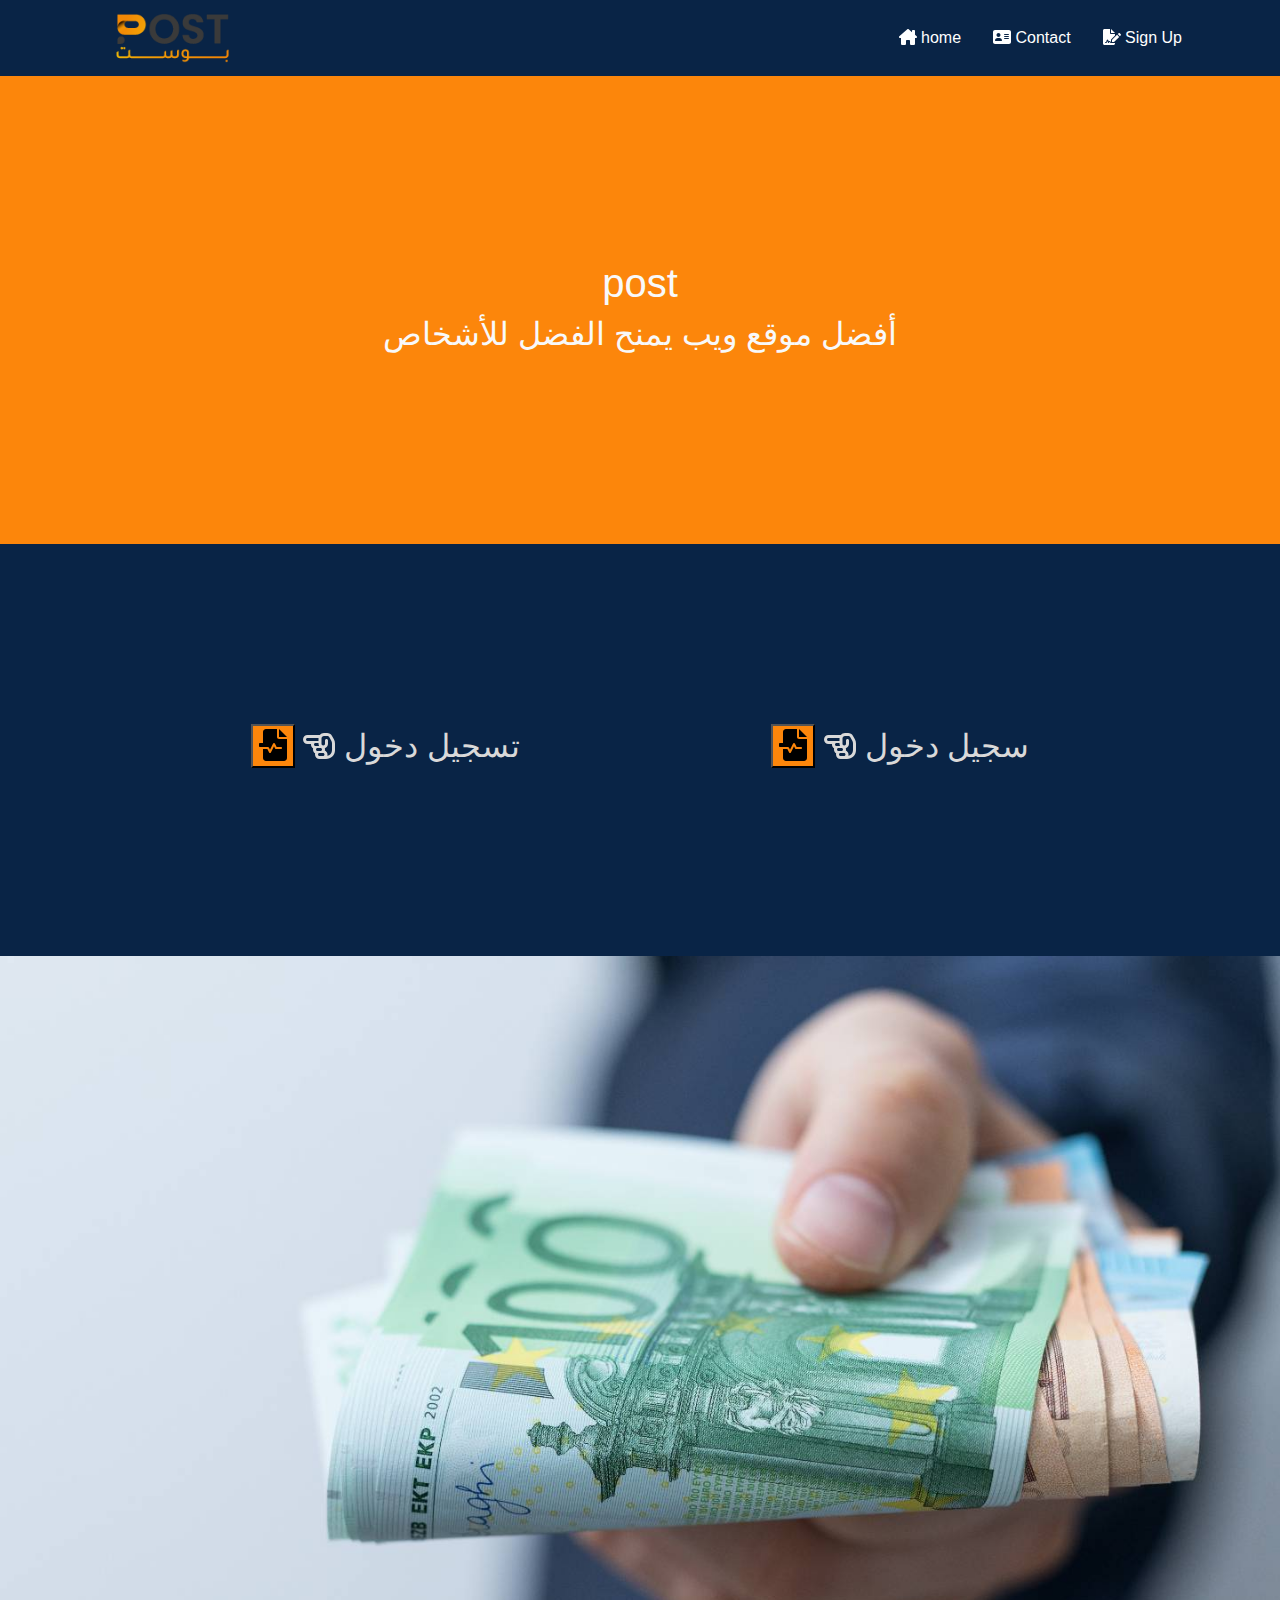
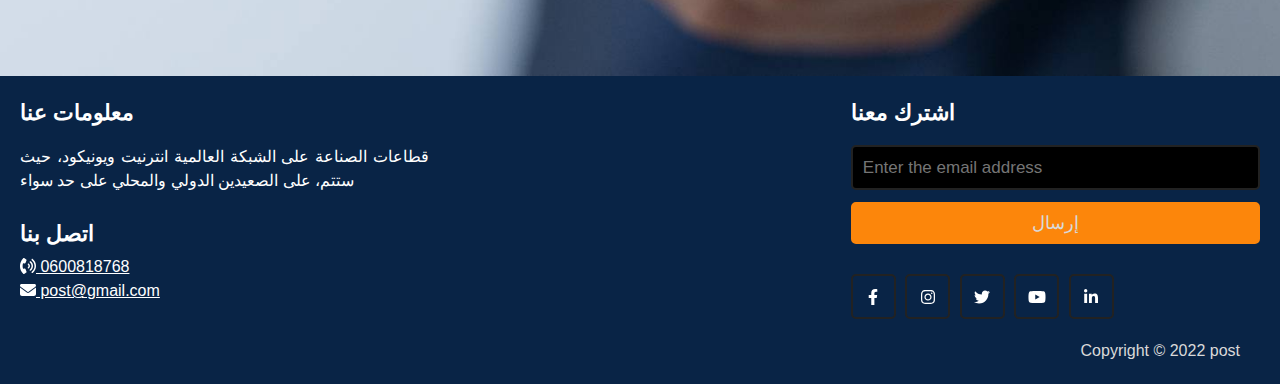
<file: index.html>
<!DOCTYPE html>
<html lang="en">
<head>
    <meta charset="UTF-8">
    <meta http-equiv="X-UA-Compatible" content="IE=edge">
    <meta name="viewport" content="width=device-width, initial-scale=1.0">
    <link rel="stylesheet" href="css/bootstrap.min.css">
    <link rel="stylesheet" href="css/all.min.css">
    <link rel="stylesheet" href="css/styl.css">
    <title>Document</title>
</head>
<body>

    <nav class="navbar navbar-expand-lg  sticky-top ">
        <div class="container">
          <a class="navbar-brand" href="#"><img src="Logo (1).png" alt="" width="150px"></a>
          <button class="navbar-toggler" type="button" data-bs-toggle="collapse" data-bs-target="#navbarSupportedContent" aria-controls="navbarSupportedContent" aria-expanded="false" aria-label="Toggle navigation">
            <i class="fa-solid fa-bars-staggered"></i>
          </button>
          <div class="collapse navbar-collapse" id="navbarSupportedContent">
            <ul class="navbar-nav ms-auto mb-2 mb-lg-0">
              <li class="nav-item">
                <a class="nav-link p-4 p-lg-3 active" aria-current="page" href="index.html"> <i class="fa-solid fa-house-chimney"></i>  home  </a>
              </li>
              <li class="nav-item">
                <a class="nav-link p-4   p-lg-3" href="Contact.html">   <i class="fa-solid fa-address-card"></i>  Contact</a>
              </li>
              <li class="nav-item">
                <a class="nav-link p-4 p-lg-3" href="About.html"> <i class="fa-solid fa-file-signature"></i> Sign Up </a>
              </li>
              <!-- <li class="nav-item">
                <a class="nav-link  p-lg-3" href="#">hay salam sec6</a>
              </li> -->

  
          </div>
        </div>
      </nav>

  <div class="landing d-flex justify-content-center align-items-center ">
    <div class="text-center text-light">
       <h1>post</h1>
      <h2>  أفضل موقع ويب يمنح الفضل للأشخاص
      </h2> 
       
    </div>
</div>
<div class="nv">
      <nav class="form  d-flex justify-content-evenly" 
        <form class="container-fluid justify-content-start">
           <h2 class="h2"> <a href="form1.html"> <button class="mm"><i class="fa-solid fa-file-waveform"></i></button></a> <i class="fa-regular fa-hand-point-left"></i>   تسجيل دخول  </h2>
            <h2 class="h2"> <a href="form1.html"> <button class="mm"><i class="fa-solid fa-file-waveform"></i></button></a> <i class="fa-regular fa-hand-point-left"></i>    سجيل دخول    </h2>
<!--           
  <h2> <button class="btn btn-outline-success me-2"  type="button"><a href="form1.html"></a><i class="fa-solid fa-file-waveform"></i></button>   تسجيل دخول العميل</h2>
 <h2>  <button class="btn btn-outline-success me-2" type="button"><a href=""></a><i class="fa-solid fa-file-waveform"></i></button>   تسجيل دخول العميل </h2> -->
        </form>
      </nav>
    </div>

      <div class="picture">
        <img src="ma.jpg" alt="" width="100%" >
      </div>

      
      <!-- <div class="many">
        <img src="ma.jpg" alt="" width="100%">
      </div>
   -->
       
 <!-- <div class="footer pt-5 pb-5 text-white-50 text-center text-md-start">

    <div class="contianer">
        <div class="row"></div>
        <div class="col-md-6 col-lg-4">
            <div class="info">
               <img src="LOGO.jpg" alt="" class="mb-4" width="100px">
            </div>
        </div>

    </div>
 </div> -->
 <footer>
    <div class="content">
      <div class="left box">
        <div class="upper">
          <div class="topic">معلومات عنا</div>
          <p> قطاعات الصناعة على الشبكة العالمية انترنيت ويونيكود، حيث ستتم، على الصعيدين الدولي والمحلي على حد سواء</p>
        </div>
        <div class="lower">
          <div class="topic">اتصل بنا</div>
          <div class="phone">
            <a href="#"><i class="fas fa-phone-volume"></i> 0600818768 </a>
          </div>
          <div class="email">
            <a href="#"><i class="fas fa-envelope"></i> post@gmail.com </a>
          </div>
        </div>
      </div>
      <!-- <div class="middle box">
        <div class="topic">Our Services</div>
        <div><a href="#">Web Design, Development</a></div>
        <div><a href="#">Web UX Design, Reasearch</a></div>
        <div><a href="#">Web User Interface Design</a></div>
        <div><a href="#">Theme Development, Design</a></div>
        <div><a href="#">Mobile Application Design</a></div>
        <div><a href="#">Wire raming & Prototyping</a></div>
      </div> -->
      <div class="right box">
        <div class="topic">اشترك معنا</div>
        <form action="#">
          <input type="text" placeholder="Enter the email address">
          <input type="submit" name="" value="إرسال">
          <div class="media-icons">
            <a href="#"><i class="fab fa-facebook-f"></i></a>
            <a href="#"><i class="fab fa-instagram"></i></a>
            <a href="#"><i class="fab fa-twitter"></i></a>
            <a href="#"><i class="fab fa-youtube"></i></a>
            <a href="#"><i class="fab fa-linkedin-in"></i></a>
          </div>
        </form>
      </div>
    </div>
    <div class="bottom">
      <p>Copyright © 2022 <a href="#"></a> post </p>
    </div>
  </footer>
 


      <script src="js/bootstrap.bundle.min.js"></script>
      <script src="js/all.min.js"></script>
   
</body>
</html>
</file>
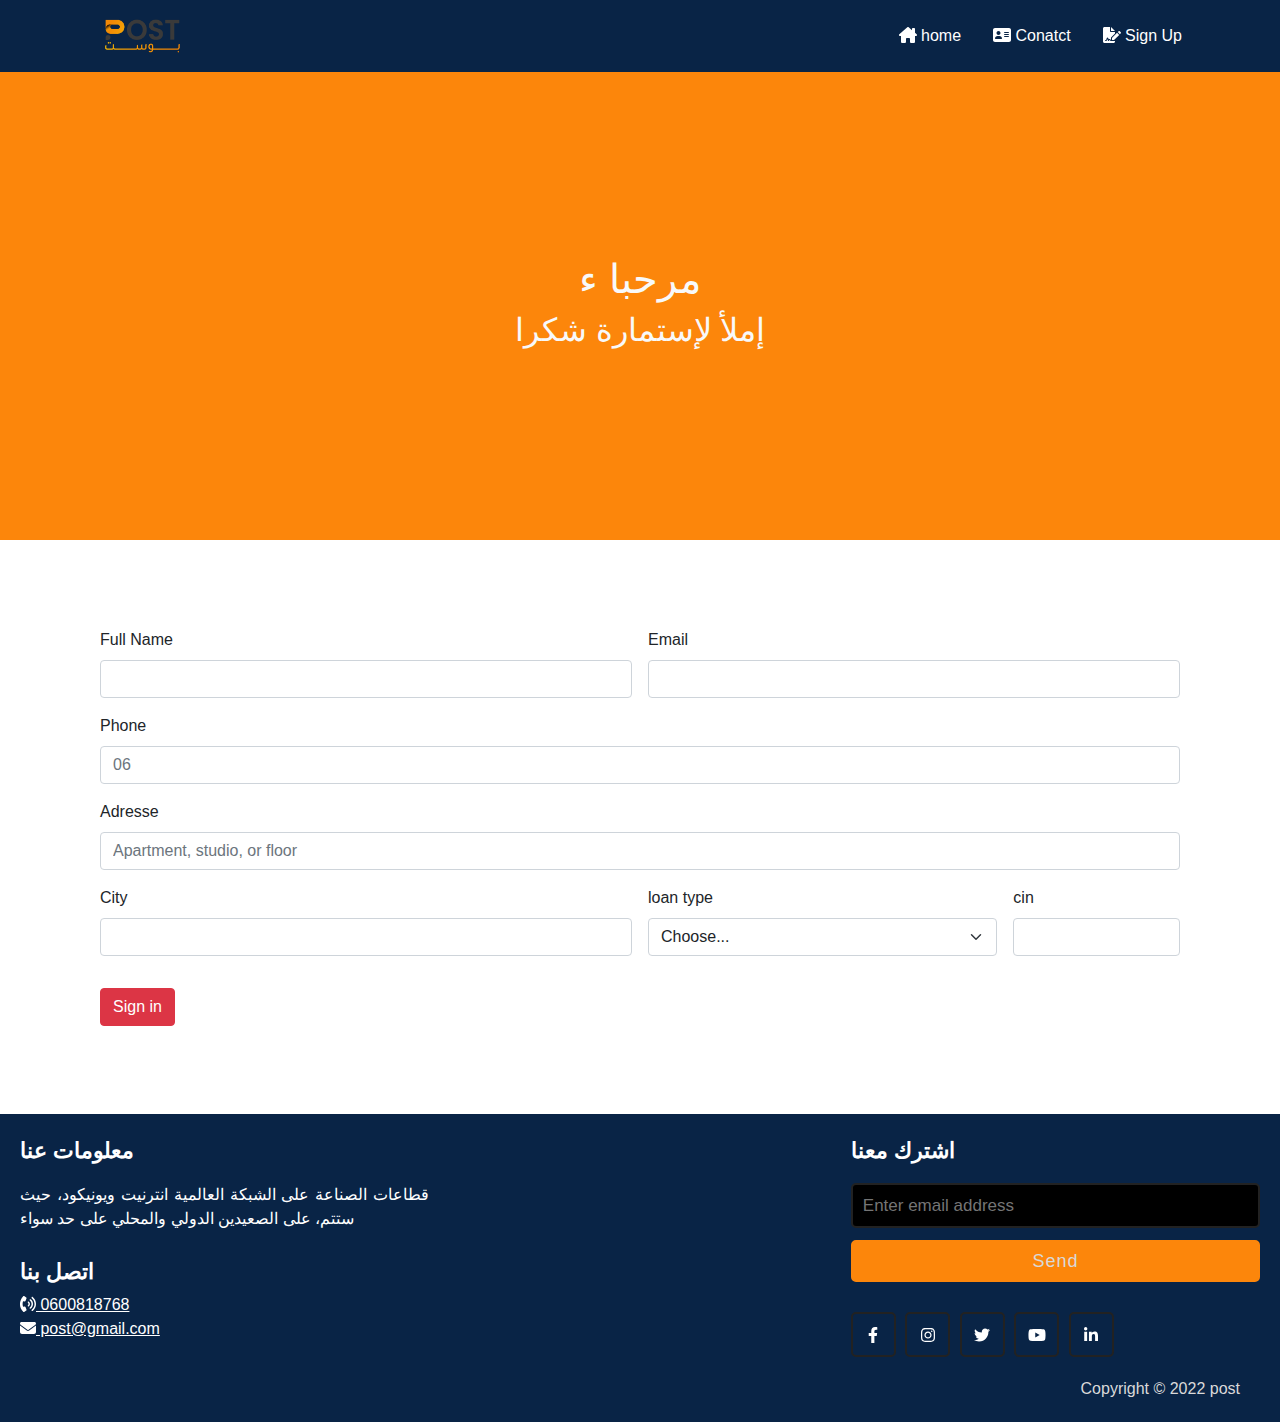
<file: About.html>
<!DOCTYPE html>
<html lang="en">
<head>
    <meta charset="UTF-8">
    <meta http-equiv="X-UA-Compatible" content="IE=edge">
    <meta name="viewport" content="width=device-width, initial-scale=1.0">
    <link rel="stylesheet" href="css/bootstrap.min.css">
    <link rel="stylesheet" href="css/styl.css">
    <link rel="stylesheet" href="css/all.min.css">
    <title>Document</title>
</head>
<body>
   
    <nav class="navbar navbar-expand-lg  sticky-top ">
        <div class="container">
          <a class="navbar-brand" href="index.html"><img src="Logo (1).png" alt="" width="100px"></a>
          <button class="navbar-toggler" type="button" data-bs-toggle="collapse" data-bs-target="#navbarSupportedContent" aria-controls="navbarSupportedContent" aria-expanded="false" aria-label="Toggle navigation">
            <i class="fa-solid fa-bars-staggered"></i>
          </button>
          <div class="collapse navbar-collapse" id="navbarSupportedContent">
            <ul class="navbar-nav ms-auto mb-2 mb-lg-0">
              <li class="nav-item">
                <a class="nav-link  p-4 p-lg-3 active" aria-current="page" href="index.html">  <i class="fa-solid fa-house-chimney"></i>  home</a>
              </li>
              <li class="nav-item">
                <a class="nav-link  p-4  p-lg-3" href="Contact.html">   <i class="fa-solid fa-address-card"></i> Conatct</a>
              </li>
              <li class="nav-item">
                <a class="nav-link  p-4 p-lg-3" href="About.html">  <i class="fa-solid fa-file-signature"></i></i> Sign Up </a>
              </li>
              <!-- <li class="nav-item">
                <a class="nav-link  p-lg-3" href="#">hay salam sec6</a>
              </li> -->

  
          </div>

        </div>

        
      </nav>
      <div class="landing d-flex justify-content-center align-items-center ">
        <div class="text-center text-light">
            <h1>مرحبا ء</h1>
           <h2>إملأ لإستمارة  شكرا </h2>
           
        </div>
    </div>
 <div class="ff justify-content-center my-5">
    <form class="row g-3">
        <div class="col-md-6">
          <label for="inputEmail4" class="form-label"> Full Name</label>
          <input type="email" class="form-control" id="inputEmail4">
        </div>
        <div class="col-md-6">
          <label for="inputEmail4" class="form-label">Email</label>
          <input type="email" class="form-control" id="inputEmail4">
        </div>
       
        <div class="col-12">
          <label for="inputAddress" class="form-label">Phone</label>
          <input type="text" class="form-control" id="inputAddress" placeholder="06">
        </div>
        <div class="col-12">
          <label for="inputAddress2" class="form-label"> Adresse</label>
          <input type="text" class="form-control" id="inputAddress2" placeholder="Apartment, studio, or floor">
        </div>
        <div class="col-md-6">
          <label for="inputCity" class="form-label">City</label>
          <input type="text" class="form-control" id="inputCity">
        </div>
        <div class="col-md-4">
          <label for="inputState" class="form-label">loan type</label>
          <select id="inputState" class="form-select">
            <option selected>Choose...</option>
            <option>...</option>
            <option>...</option>
            <option>...</option>
            <option>...</option>
          </select>
        </div>
        <div class="col-md-2">
          <label for="inputZip" class="form-label">cin</label>
          <input type="text" class="form-control" id="inputZip">
        </div>
        <div class="col-12">
          <!-- <div class="form-check">
            <input class="form-check-input" type="checkbox" id="gridCheck">
            <label class="form-check-label" for="gridCheck">
              Check me out
            </label>
          </div> -->
        </div>
        <div class="col-12">
          
          <button type="button" class="btn btn-danger">Sign in</button>
        </div>
      </form>
    </div>

    <footer>
        <div class="content">
          <div class="left box">
            <div class="upper">
              <div class="topic">معلومات عنا</div>
              <p> قطاعات الصناعة على الشبكة العالمية انترنيت ويونيكود، حيث ستتم، على الصعيدين الدولي والمحلي على حد سواء</p>
            </div>
            <div class="lower">
              <div class="topic">اتصل بنا</div>
              <div class="phone">
                <a href="#"><i class="fas fa-phone-volume"></i> 0600818768 </a>
              </div>
              <div class="email">
                <a href="#"><i class="fas fa-envelope"></i> post@gmail.com </a>
              </div>
            </div>
          </div>
          <!-- <div class="middle box">
            <div class="topic">Our Services</div>
            <div><a href="#">Web Design, Development</a></div>
            <div><a href="#">Web UX Design, Reasearch</a></div>
            <div><a href="#">Web User Interface Design</a></div>
            <div><a href="#">Theme Development, Design</a></div>
            <div><a href="#">Mobile Application Design</a></div>
            <div><a href="#">Wire raming & Prototyping</a></div>
          </div> -->
          <div class="right box">
            <div class="topic">اشترك معنا</div>
            <form action="#">
              <input type="text" placeholder="Enter email address">
              <input type="submit" name="" value="Send">
              <div class="media-icons">
                <a href="#"><i class="fab fa-facebook-f"></i></a>
                <a href="#"><i class="fab fa-instagram"></i></a>
                <a href="#"><i class="fab fa-twitter"></i></a>
                <a href="#"><i class="fab fa-youtube"></i></a>
                <a href="#"><i class="fab fa-linkedin-in"></i></a>
              </div>
            </form>
          </div>
        </div>
        <div class="bottom">
          <p>Copyright © 2022 <a href="#"></a> post </p>
        </div>
      </footer>
    
      <script src="js/bootstrap.bundle.min.js"></script>
      <script src="js/all.min.js"></script>
   

</body>
</html>
</file>
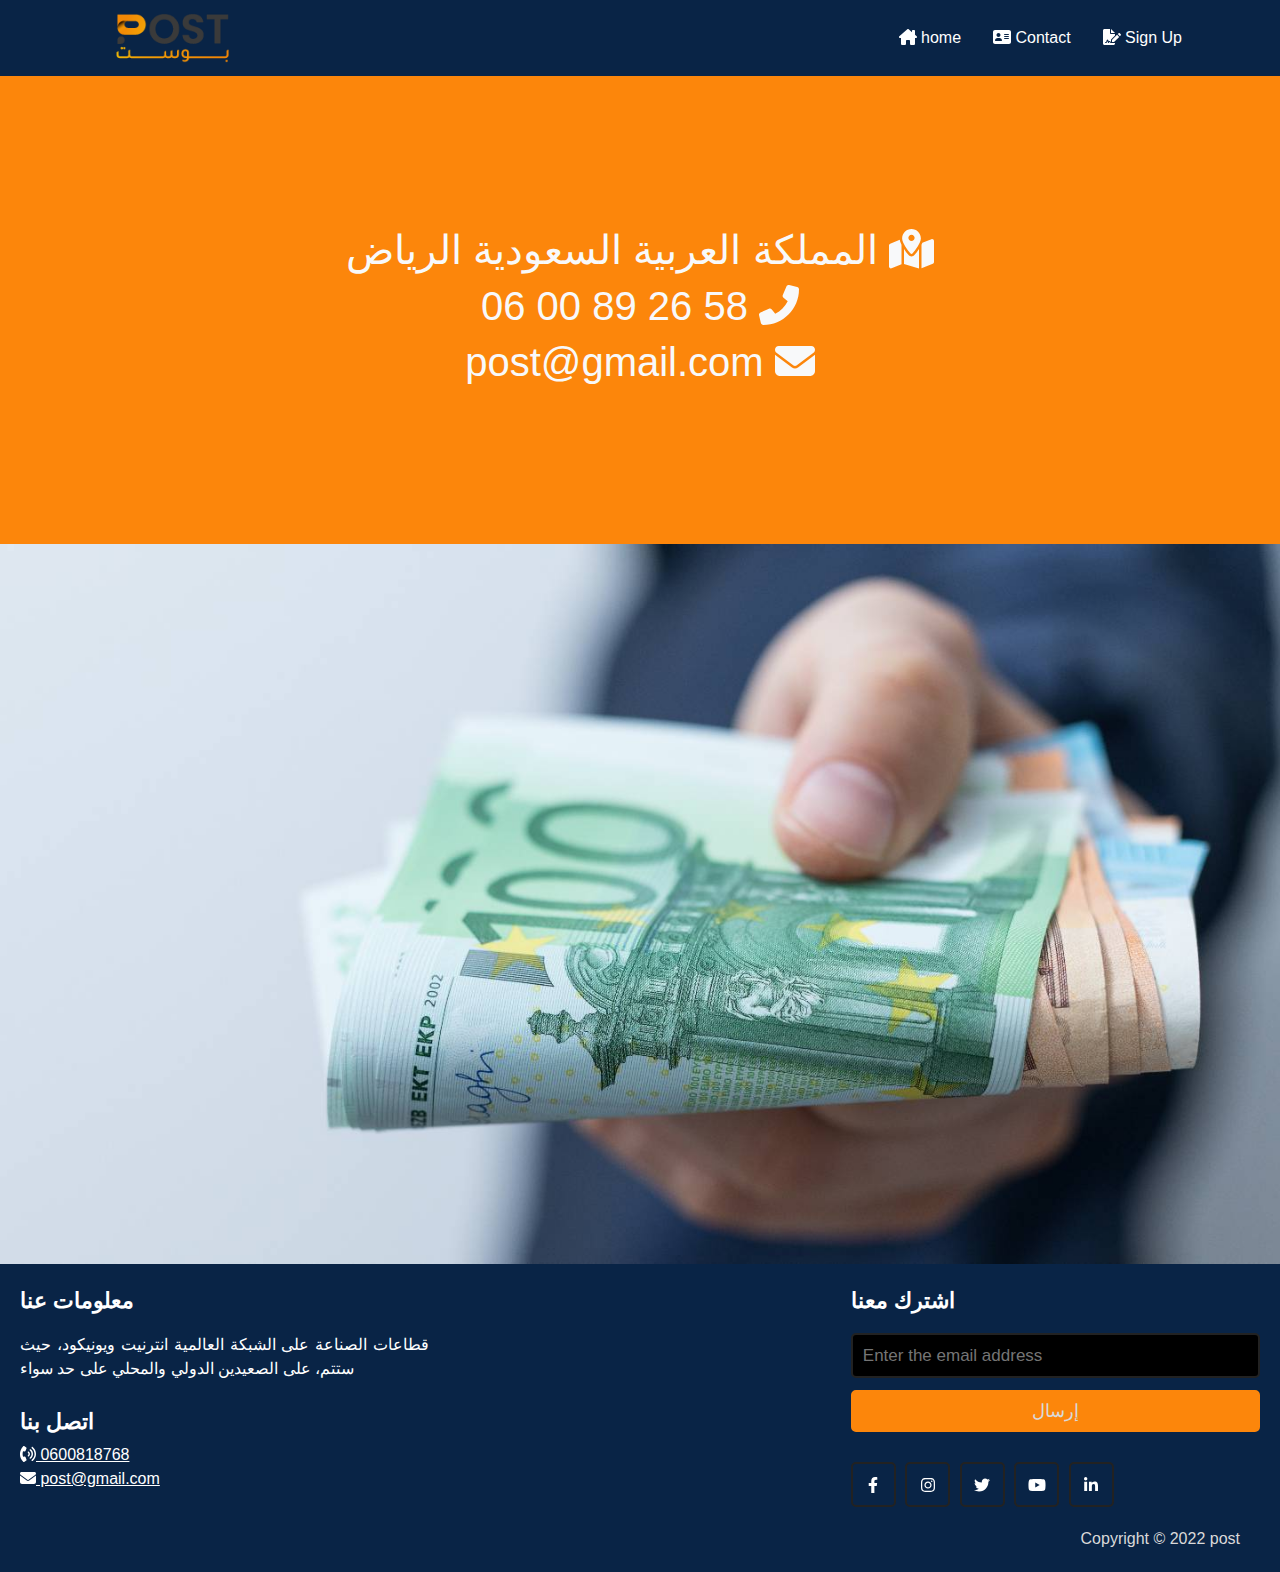
<file: Contact.html>
<!DOCTYPE html>
<html lang="en">
    <head>
        <meta charset="UTF-8">
        <meta http-equiv="X-UA-Compatible" content="IE=edge">
        <meta name="viewport" content="width=device-width, initial-scale=1.0">
        <link rel="stylesheet" href="css/bootstrap.min.css">
        <link rel="stylesheet" href="css/all.min.css">
        <link rel="stylesheet" href="css/styl.css">
        <title>Document</title>
    </head>
<body>
    <nav class="navbar navbar-expand-lg  sticky-top ">
        <div class="container">
          <a class="navbar-brand" href="index.html"><img src="Logo (1).png" alt="" width="150px"></a>
          <button class="navbar-toggler" type="button" data-bs-toggle="collapse" data-bs-target="#navbarSupportedContent" aria-controls="navbarSupportedContent" aria-expanded="false" aria-label="Toggle navigation">
            <i class="fa-solid fa-bars-staggered"></i>
          </button>
          <div class="collapse navbar-collapse" id="navbarSupportedContent">
            <ul class="navbar-nav ms-auto mb-2 mb-lg-0">
              <li class="nav-item">
                <a class="nav-link p-4 p-lg-3 active" aria-current="page" href="index.html">    <i class="fa-solid fa-house-chimney"></i> home</a>
              </li>
              <li class="nav-item">
                <a class="nav-link p-4 p-lg-3" href="#">    <i class="fa-solid fa-address-card"></i>  Contact</a>
              </li>
              <li class="nav-item">
                <a class="nav-link p-4 p-lg-3" href="About.html"> <i class="fa-solid fa-file-signature"></i>     Sign Up </a>
              </li>
              <!-- <li class="nav-item">
                <a class="nav-link  p-lg-3" href="#">hay salam sec6</a>
              </li> -->

  
          </div>
        </div>
      </nav>
      <div class="landing d-flex justify-content-center align-items-center ">
        <div class="text-center text-light">
           <h1>  المملكة العربية السعودية الرياض <i class="fa-solid fa-map-location-dot"></i></h1>
           <h1> 06 00 89 26 58  <i class="fa-solid fa-phone-flip"> </i></h1>
           <h1>  post@gmail.com <i class="fa-solid fa-envelope"></i>  </h1> 
        </div>
    </div>
  

    
    <div class="picture">
      <img src="ma.jpg" alt="" width="100%" >
    </div>

      <footer>
        <div class="content">
          <div class="left box">
            <div class="upper">
              <div class="topic">معلومات عنا</div>
              <p> قطاعات الصناعة على الشبكة العالمية انترنيت ويونيكود، حيث ستتم، على الصعيدين الدولي والمحلي على حد سواء</p>
            </div>
            <div class="lower">
              <div class="topic">اتصل بنا</div>
              <div class="phone">
                <a href="#"><i class="fas fa-phone-volume"></i> 0600818768 </a>
              </div>
              <div class="email">
                <a href="#"><i class="fas fa-envelope"></i> post@gmail.com </a>
              </div>
            </div>
          </div>
          <!-- <div class="middle box">
            <div class="topic">Our Services</div>
            <div><a href="#">Web Design, Development</a></div>
            <div><a href="#">Web UX Design, Reasearch</a></div>
            <div><a href="#">Web User Interface Design</a></div>
            <div><a href="#">Theme Development, Design</a></div>
            <div><a href="#">Mobile Application Design</a></div>
            <div><a href="#">Wire raming & Prototyping</a></div>
          </div> -->
          <div class="right box">
            <div class="topic">اشترك معنا</div>
            <form action="#">
              <input type="text" placeholder="Enter the email address">
              <input type="submit" name="" value="إرسال">
              <div class="media-icons">
                <a href="#"><i class="fab fa-facebook-f"></i></a>
                <a href="#"><i class="fab fa-instagram"></i></a>
                <a href="#"><i class="fab fa-twitter"></i></a>
                <a href="#"><i class="fab fa-youtube"></i></a>
                <a href="#"><i class="fab fa-linkedin-in"></i></a>
              </div>
            </form>
          </div>
        </div>
        <div class="bottom">
          <p>Copyright © 2022 <a href="#"></a> post </p>
        </div>
      </footer>
     
      <script src="js/bootstrap.bundle.min.js"></script>
      <script src="js/all.min.js"></script>
   
</body>
</html>
</file>
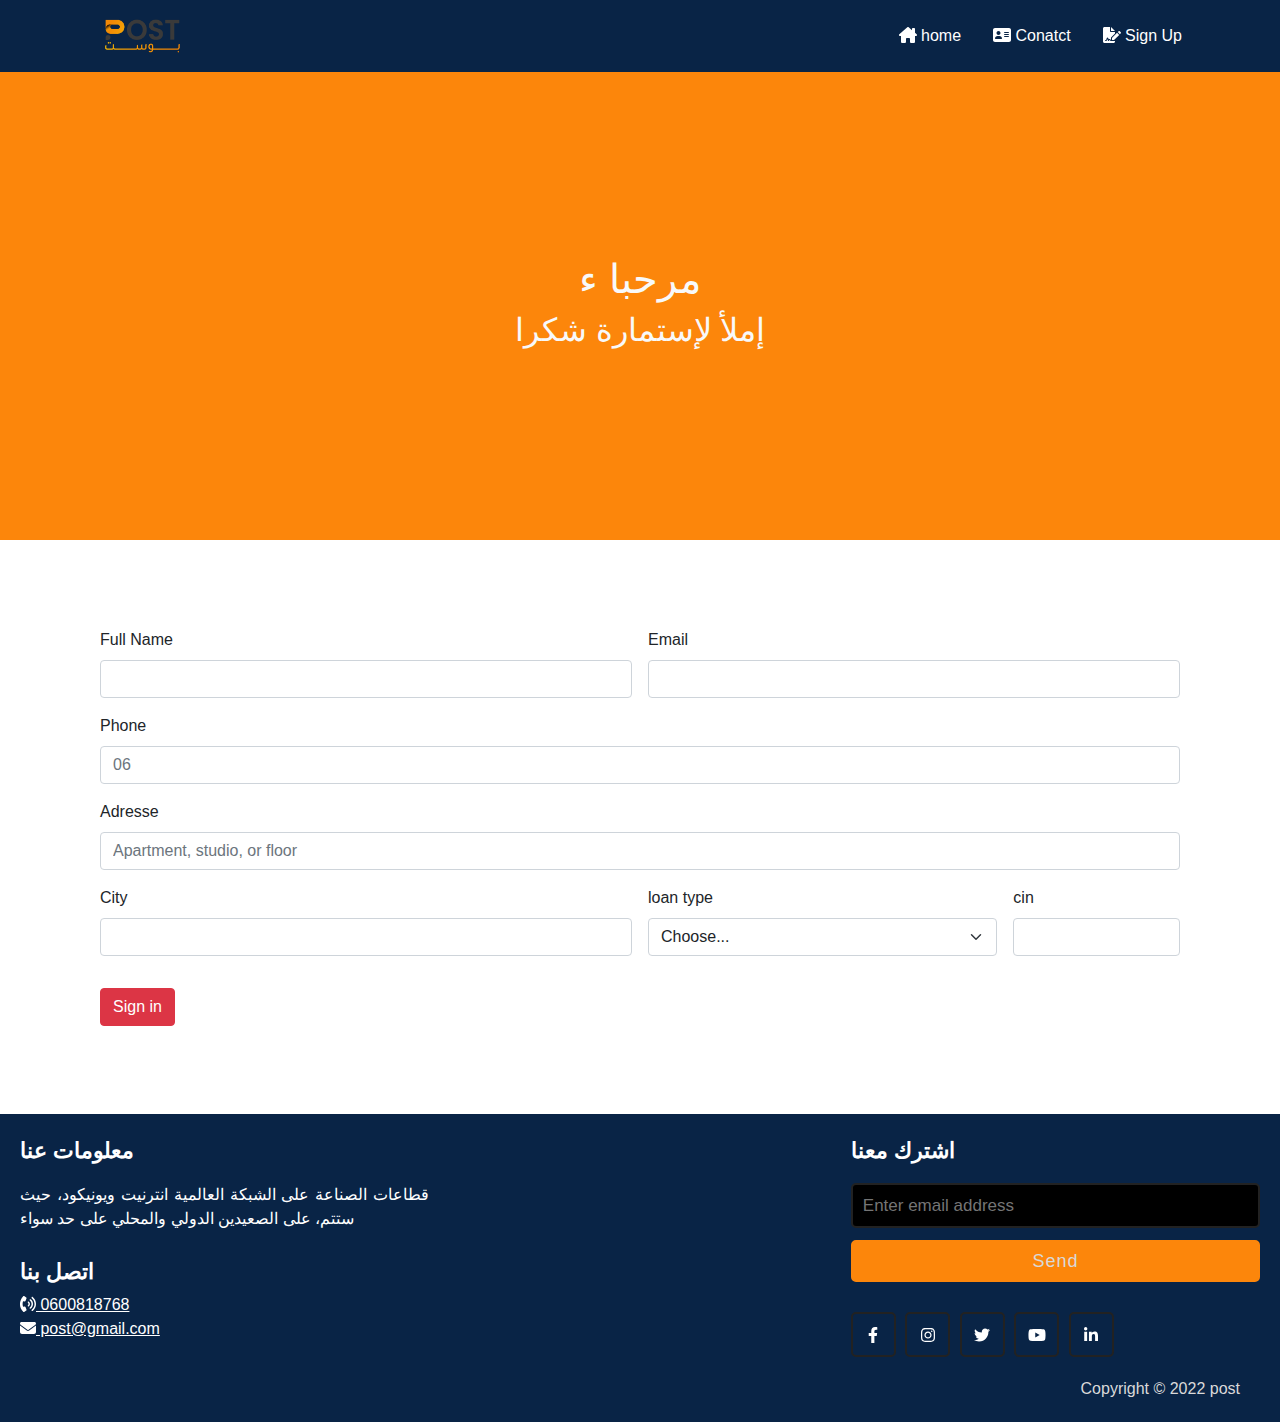
<file: form1.html>
<!DOCTYPE html>
<html lang="en">
<head>
    <meta charset="UTF-8">
    <meta http-equiv="X-UA-Compatible" content="IE=edge">
    <meta name="viewport" content="width=device-width, initial-scale=1.0">
    <link rel="stylesheet" href="css/bootstrap.min.css">
    <link rel="stylesheet" href="css/styl.css">
    <link rel="stylesheet" href="css/all.min.css">
    <title>Document</title>
</head>
<body>
   
    <nav class="navbar navbar-expand-lg  sticky-top ">
        <div class="container">
          <a class="navbar-brand" href="index.html"><img src="Logo (1).png" alt="" width="100px"></a>
          <button class="navbar-toggler" type="button" data-bs-toggle="collapse" data-bs-target="#navbarSupportedContent" aria-controls="navbarSupportedContent" aria-expanded="false" aria-label="Toggle navigation">
            <i class="fa-solid fa-bars-staggered"></i>
          </button>
          <div class="collapse navbar-collapse" id="navbarSupportedContent">
            <ul class="navbar-nav ms-auto mb-2 mb-lg-0">
              <li class="nav-item">
                <a class="nav-link  p-4 p-lg-3 active" aria-current="page" href="index.html">  <i class="fa-solid fa-house-chimney"></i>  home</a>
              </li>
              <li class="nav-item">
                <a class="nav-link  p-4  p-lg-3" href="#">   <i class="fa-solid fa-address-card"></i> Conatct</a>
              </li>
              <li class="nav-item">
                <a class="nav-link  p-4 p-lg-3" href="About.html">  <i class="fa-solid fa-file-signature"></i></i>  Sign Up</a>
              </li>
              <!-- <li class="nav-item">
                <a class="nav-link  p-lg-3" href="#">hay salam sec6</a>
              </li> -->

  
          </div>

        </div>

        
      </nav>
      <div class="landing d-flex justify-content-center align-items-center ">
        <div class="text-center text-light">
            <h1>مرحبا ء</h1>
           <h2>إملأ لإستمارة  شكرا </h2>
           
        </div>
    </div>
 <div class="ff justify-content-center my-5">
    <form class="row g-3">
        <div class="col-md-6">
          <label for="inputEmail4" class="form-label"> Full Name</label>
          <input type="email" class="form-control" id="inputEmail4">
        </div>
        <div class="col-md-6">
          <label for="inputEmail4" class="form-label">Email</label>
          <input type="email" class="form-control" id="inputEmail4">
        </div>
       
        <div class="col-12">
          <label for="inputAddress" class="form-label">Phone</label>
          <input type="text" class="form-control" id="inputAddress" placeholder="06">
        </div>
        <div class="col-12">
          <label for="inputAddress2" class="form-label"> Adresse</label>
          <input type="text" class="form-control" id="inputAddress2" placeholder="Apartment, studio, or floor">
        </div>
        <div class="col-md-6">
          <label for="inputCity" class="form-label">City</label>
          <input type="text" class="form-control" id="inputCity">
        </div>
        <div class="col-md-4">
          <label for="inputState" class="form-label">loan type</label>
          <select id="inputState" class="form-select">
            <option selected>Choose...</option>
            <option>...</option>
            <option>...</option>
            <option>...</option>
            <option>...</option>
          </select>
        </div>
        <div class="col-md-2">
          <label for="inputZip" class="form-label">cin</label>
          <input type="text" class="form-control" id="inputZip">
        </div>
        <div class="col-12">
          <!-- <div class="form-check">
            <input class="form-check-input" type="checkbox" id="gridCheck">
            <label class="form-check-label" for="gridCheck">
              Check me out
            </label>
          </div> -->
        </div>
        <div class="col-12">
          
          <button type="button" class="btn btn-danger">Sign in</button>
        </div>
      </form>
    </div>

    <footer>
        <div class="content">
          <div class="left box">
            <div class="upper">
              <div class="topic">معلومات عنا</div>
              <p> قطاعات الصناعة على الشبكة العالمية انترنيت ويونيكود، حيث ستتم، على الصعيدين الدولي والمحلي على حد سواء</p>
            </div>
            <div class="lower">
              <div class="topic">اتصل بنا</div>
              <div class="phone">
                <a href="#"><i class="fas fa-phone-volume"></i> 0600818768 </a>
              </div>
              <div class="email">
                <a href="#"><i class="fas fa-envelope"></i> post@gmail.com </a>
              </div>
            </div>
          </div>
          <!-- <div class="middle box">
            <div class="topic">Our Services</div>
            <div><a href="#">Web Design, Development</a></div>
            <div><a href="#">Web UX Design, Reasearch</a></div>
            <div><a href="#">Web User Interface Design</a></div>
            <div><a href="#">Theme Development, Design</a></div>
            <div><a href="#">Mobile Application Design</a></div>
            <div><a href="#">Wire raming & Prototyping</a></div>
          </div> -->
          <div class="right box">
            <div class="topic">اشترك معنا</div>
            <form action="#">
              <input type="text" placeholder="Enter email address">
              <input type="submit" name="" value="Send">
              <div class="media-icons">
                <a href="#"><i class="fab fa-facebook-f"></i></a>
                <a href="#"><i class="fab fa-instagram"></i></a>
                <a href="#"><i class="fab fa-twitter"></i></a>
                <a href="#"><i class="fab fa-youtube"></i></a>
                <a href="#"><i class="fab fa-linkedin-in"></i></a>
              </div>
            </form>
          </div>
        </div>
        <div class="bottom">
          <p>Copyright © 2022 <a href="#"></a> post </p>
        </div>
      </footer>
    
      <script src="js/bootstrap.bundle.min.js"></script>
      <script src="js/all.min.js"></script>
   

</body>
</html>
</file>
<file: css/styl.css>
.navbar{
    background-color:rgb(9, 36, 70);
}
body{
    font-family: 'Raleway', sans-serif;


}

.navbar .navbar-nav .nav-link{
    color: white;
}


.navbar .navbar-nav .nav-link:focus,
.navbar .navbar-nav .nav-link:hover{
    color: rgb(252, 134, 11) ;
} 

.landing{
     background-color:rgb(252, 134, 11) ;
     min-height: calc(60vh - 72px);
    
}


.form{
  padding-bottom: 180px;
  padding-top: 180px;
  
}

.mm{
   background-color: rgb(252, 134, 11);

}
 .picture{
    text-align: center;
} 
/* .fm{
   margin-left: 40px;
   margin-right: 40px;
} */

.ff{


    padding-top: 40px;
   padding-bottom: 40px;
 
   margin-left: 100PX;
   margin-right: 100PX;
   
}
.bt{
    color: rgb(252, 134, 11));
}

.nv{
    background-color:rgb(9, 36, 70) ;


    
}

.navbar-toggler{
  color: rgb(252, 134, 11);;
}
 
.h2{
    color: #d9d9d9;
}

footer{
    width: 100%;
   
    bottom: 0;
    left: 0;
    background: rgb(9, 36, 70);
  }
  footer .content{
    max-width: 1350px;
    margin: auto;
    padding: 20px;
    display: flex;
    flex-wrap: wrap;
    justify-content: space-between;
  }
  footer .content p,a{
    color: #fff;
  }
  footer .content .box{
    width: 33%;
    transition: all 0.4s ease;
  }
  footer .content .topic{
    font-size: 22px;
    font-weight: 600;
    color: #fff;
    margin-bottom: 16px;
  
  }
  footer .content p{
    text-align: justify;
  }
  footer .content .lower .topic{
    margin: 24px 0 5px 0;
  }
  footer .content .lower i{
    padding-right: 16px;
  }
  footer .content .middle{
    padding-left: 80px;
  }
  footer .content .middle a{
    line-height: 32px;
  }
  footer .content .right input[type="text"]{
    height: 45px;
    width: 100%;
    outline: none;
    color: #d9d9d9;
    background: #000;
    border-radius: 5px;
    padding-left: 10px;
    font-size: 17px;
    border: 2px solid #222222;
  }
  footer .content .right input[type="submit"]{
    height: 42px;
    width: 100%;
    font-size: 18px;
    color: #d9d9d9;
    background: rgb(252, 134, 11);
    outline: none;
    border-radius: 5px;
    letter-spacing: 1px;
    cursor: pointer;
    margin-top: 12px;
    border: 2px solid rgb(252, 134, 11);
    transition: all 0.3s ease-in-out;
  }
  .content .right input[type="submit"]:hover{
    background: none;
    color:  rgb(252, 134, 11);
  }
  footer .content .media-icons a{
    font-size: 16px;
    height: 45px;
    width: 45px;
    display: inline-block;
    text-align: center;
    line-height: 43px;
    border-radius: 5px;
    border: 2px solid #222222;
    margin: 30px 5px 0 0;
    transition: all 0.3s ease;
  }
  .content .media-icons a:hover{
    border-color: rgb(252, 134, 11);
  }
  footer .bottom{
    width: 100%;
    text-align: right;
    color: #d9d9d9;
    padding: 0 40px 5px 0;
  }
  footer .bottom a{
    color: rgb(252, 134, 11);
  }
  footer a{
    transition: all 0.3s ease;
  }
  footer a:hover{
    color: rgb(252, 134, 11);
  }
  @media (max-width:1100px) {
    footer .content .middle{
      padding-left: 50px;
    }
  }
  @media (max-width:950px){
    footer .content .box{
      width: 50%;
    }
    .content .right{
      margin-top: 40px;
    }
  }
  @media (max-width:560px){
    footer{
      position: relative;
    }
    footer .content .box{
      width: 100%;
      margin-top: 30px;
    }
    footer .content .middle{
      padding-left: 0;
    }
  }
</file>
